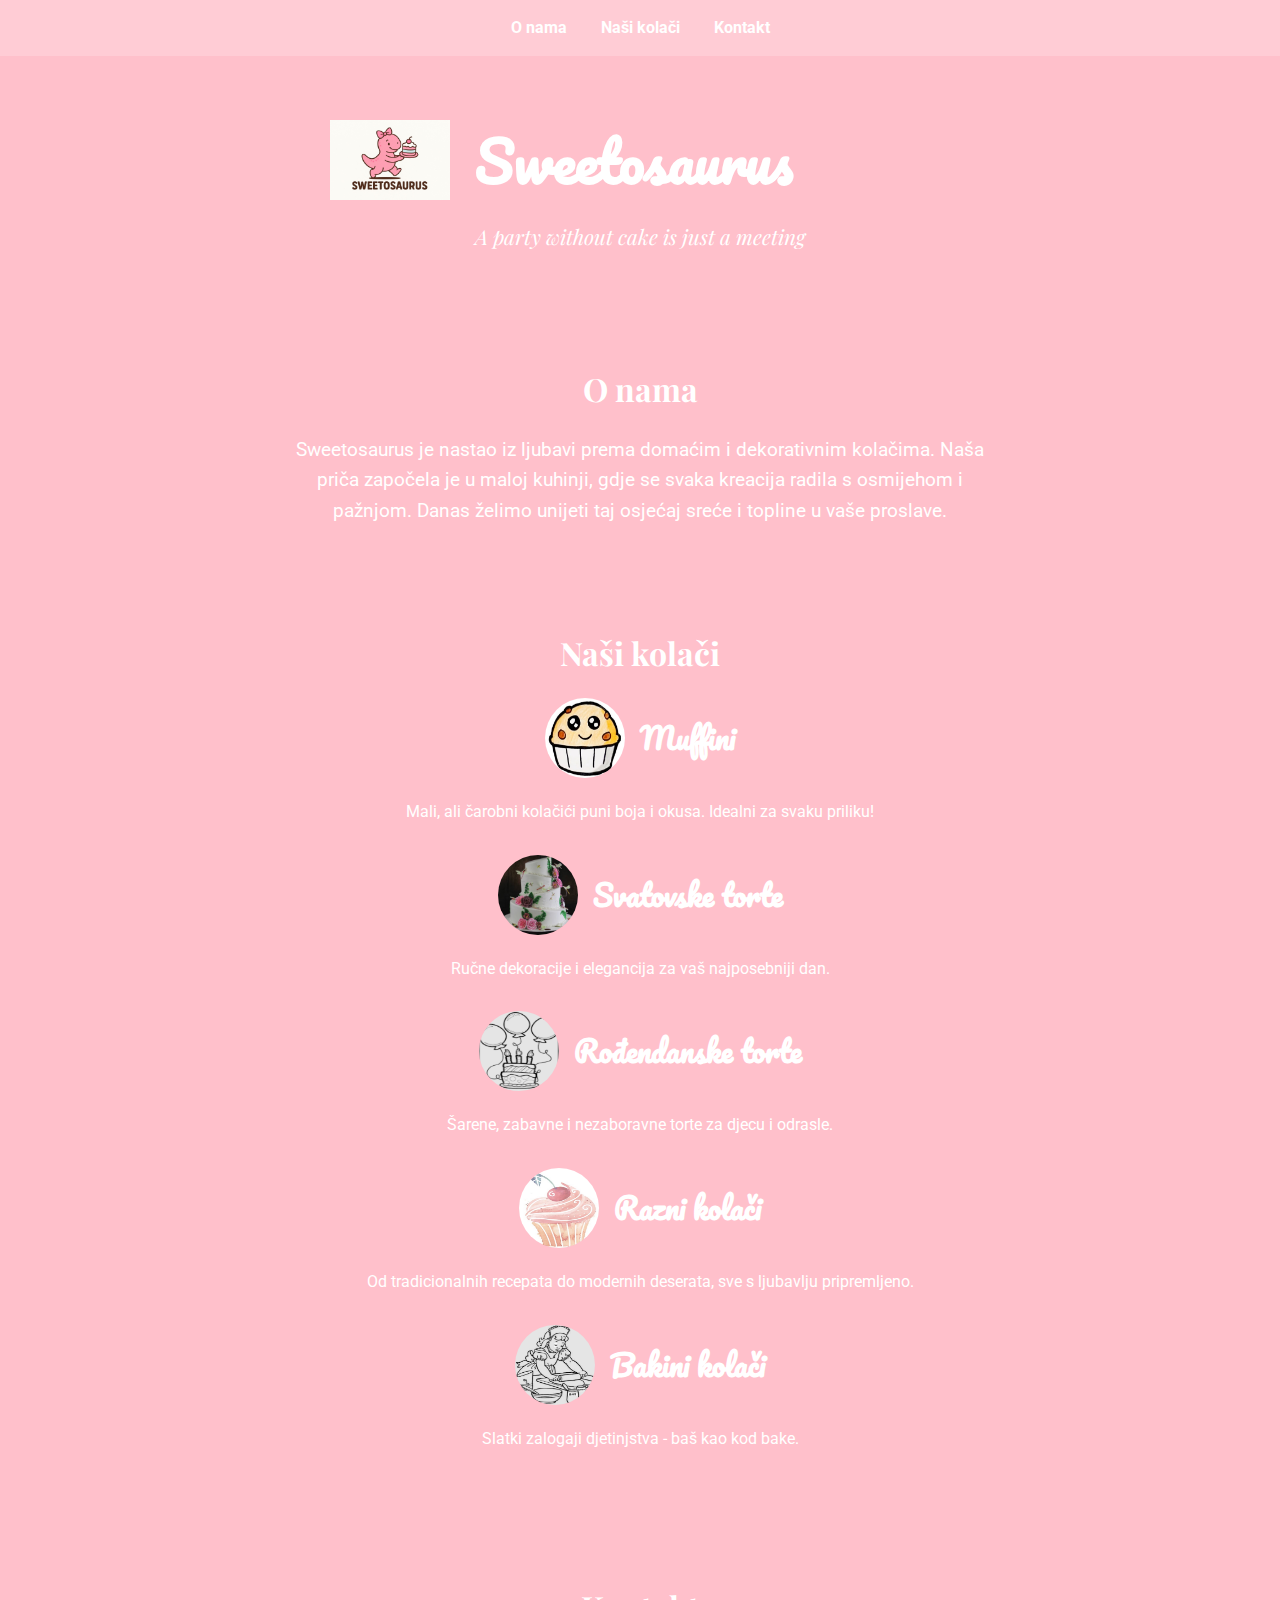
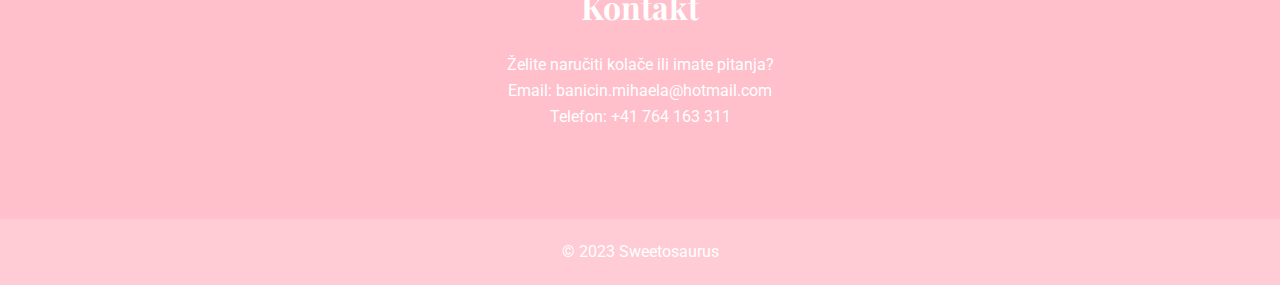
<file: index.html>
<!DOCTYPE html>
<html lang="hr">
<head>
    <meta charset="UTF-8">
    <meta name="viewport" content="width=device-width, initial-scale=1.0">
    <title>Little Heart Treats</title>
    <link rel="stylesheet" href="style.css">
    <!-- Google Fonts -->
    <link href="https://fonts.googleapis.com/css2?family=Pacifico&family=Playfair+Display:wght@600&family=Roboto:wght@300;400&display=swap" rel="stylesheet">
</head>
<body>
    <header>
        <nav>
            <ul>
                <li><a href="#about">O nama</a></li>
                <li><a href="#cakes">Naši kolači</a></li>
                <li><a href="#contact">Kontakt</a></li>
            </ul>
        </nav>

        <div class="hero">
           <h1><img src="logo.jpg" alt="Logo" class="logo logo-main">Sweetosaurus</h1> 
            <p class="slogan">A party without cake is just a meeting</p>
        </div>
    </header>

    <section id="about">
        <h2>O nama</h2>
        <p class="about-text">
            Sweetosaurus je nastao iz ljubavi prema domaćim i dekorativnim kolačima.  
            Naša priča započela je u maloj kuhinji, gdje se svaka kreacija radila s osmijehom i pažnjom.  
            Danas želimo unijeti taj osjećaj sreće i topline u vaše proslave.
        </p>
    </section>

    <section id="cakes">
        <h2>Naši kolači</h2>

        <div class="cake-group">
            <h3><a href="muffini.html"><img src="muffin23.jpg" alt="Logo" class="logo-small"> Muffini</a></h3>
            <p class="cake-description">Mali, ali čarobni kolačići puni boja i okusa. Idealni za svaku priliku!</p>
        </div>

        <div class="cake-group">
            <h3><a href="Svatovske.html"><img src="svatovska.jpg" alt="Logo" class="logo-small"> Svatovske torte</a></h3>
            <p class="cake-description">Ručne dekoracije i elegancija za vaš najposebniji dan.</p>
        </div>

        <div class="cake-group">
            <h3><a href="rodjendanske.html"><img src="rodjendanska.jpg" alt="Logo" class="logo-small"> Rođendanske torte</a></h3>
            <p class="cake-description">Šarene, zabavne i nezaboravne torte za djecu i odrasle.</p>
        </div>

        <div class="cake-group">
            <h3><a href="razni.html"><img src="razni.jpg" alt="Logo" class="logo-small"> Razni kolači</a></h3>
            <p class="cake-description">Od tradicionalnih recepata do modernih deserata, sve s ljubavlju pripremljeno.</p>
        </div>

        <div class="cake-group">
            <h3><a href="Bakini.html"><img src="bakini.jpg" alt="Logo" class="logo-small"> Bakini kolači</a></h3>
            <p class="cake-description">Slatki zalogaji djetinjstva - baš kao kod bake.</p>
        </div>
    </section>

    <section id="contact">
        <h2>Kontakt</h2>
        <p>Želite naručiti kolače ili imate pitanja?</p>
        <p>Email: banicin.mihaela@hotmail.com</p>
        <p>Telefon: +41 764 163 311 </p>
    </section>

    <footer>
        <p>&copy; 2023 Sweetosaurus</p>
    </footer>
</body>
</html>
</file>
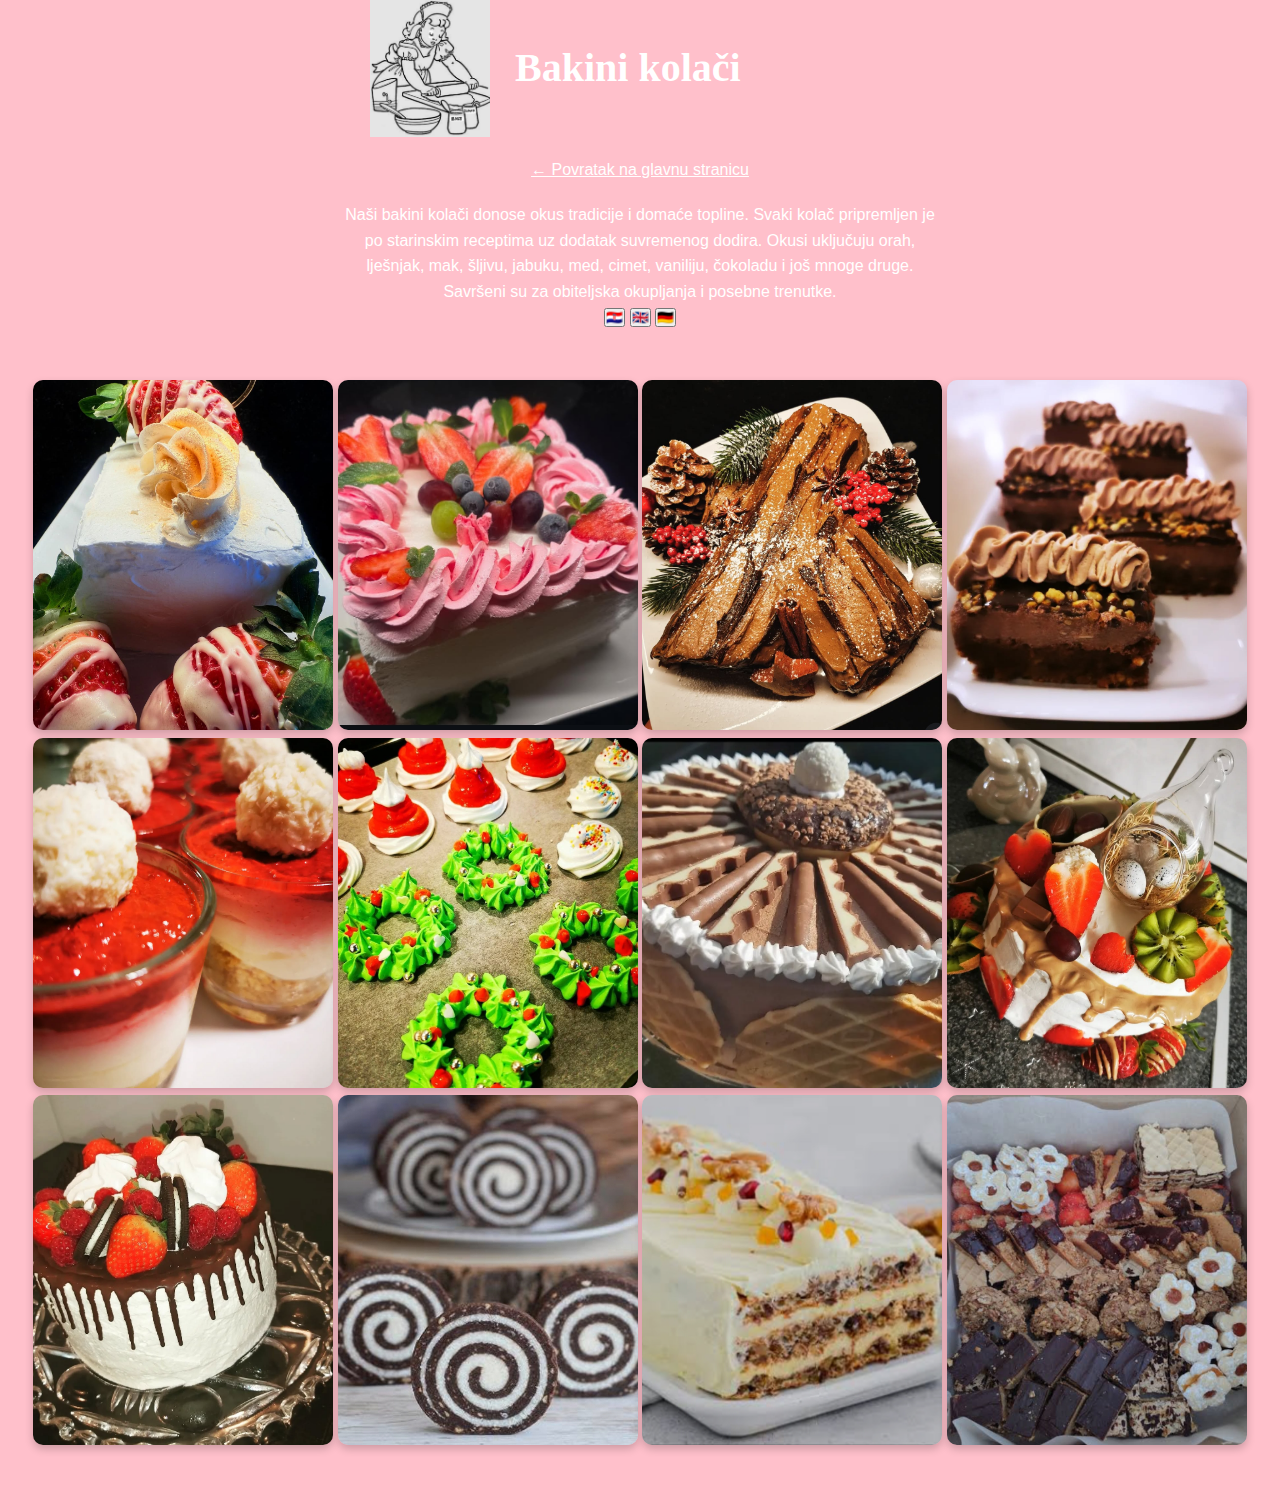
<file: Bakini.html>
<!DOCTYPE html>
<html lang="hr">
<head>
    <meta charset="UTF-8">
    <meta name="viewport" content="width=device-width, initial-scale=1.0">
    <title>Bakini kolači - Sweetosaurus</title>
    <link rel="stylesheet" href="style.css">
</head>
<body>
    <header class="bakini-header">
        <h1 class="bakini-title"><img src="bakini.jpg" alt="Logo" class="logo"><span data-key="bakini-title">Bakini kolači</span></h1>
        <a href="https://papazovicjosip.github.io/Sweetosaurus/" class="back-link" data-key="back-link">← Povratak na glavnu stranicu</a>
        <p class="cake-description" data-key="bakini-text">
            Naši bakini kolači donose okus tradicije i domaće topline.  
            Svaki kolač pripremljen je po starinskim receptima uz dodatak suvremenog dodira.  
            Okusi uključuju orah, lješnjak, mak, šljivu, jabuku, med, cimet, vaniliju, čokoladu i još mnoge druge.  
            Savršeni su za obiteljska okupljanja i posebne trenutke.
        </p>
    </header>

        <div class="lang-switcher">
        <button data-lang="hr">🇭🇷</button>
        <button data-lang="en">🇬🇧</button>
        <button data-lang="de">🇩🇪</button>
        </div>

    <main>
        <section class="cake-gallery">
            <img src="bakin1.jpg" alt="Bakini kolač 1" class="cake-image">
            <img src="bakin2.jpg" alt="Bakini kolač 2" class="cake-image">
            <img src="bakin3.jpg" alt="Bakini kolač 3" class="cake-image">
            <img src="bakin4.jpg" alt="Bakini kolač 4" class="cake-image">
            <img src="bakin5.jpg" alt="Bakini kolač 5" class="cake-image">
            <img src="bakin6.jpg" alt="Bakini kolač 6" class="cake-image">
            <img src="bakin7.jpg" alt="Bakin kolač 7" class="cake-image">
            <img src="bakin8.jpg" alt="Bakin kolač 8" class="cake-image">
            <img src="bakin9.jpg" alt="Bakin kolač 9" class="cake-image">
            <img src="bakin10.jpg" alt="Bakin kolač 10" class="cake-image">
            <img src="bakin11.jpg" alt="Bakin kolač 11" class="cake-image">
            <img src="bakin12.jpg" alt="Bakin kolač 12" class="cake-image">
        </section>
    </main>
    <script src="script.js"></script>
</body>
</html>
</file>
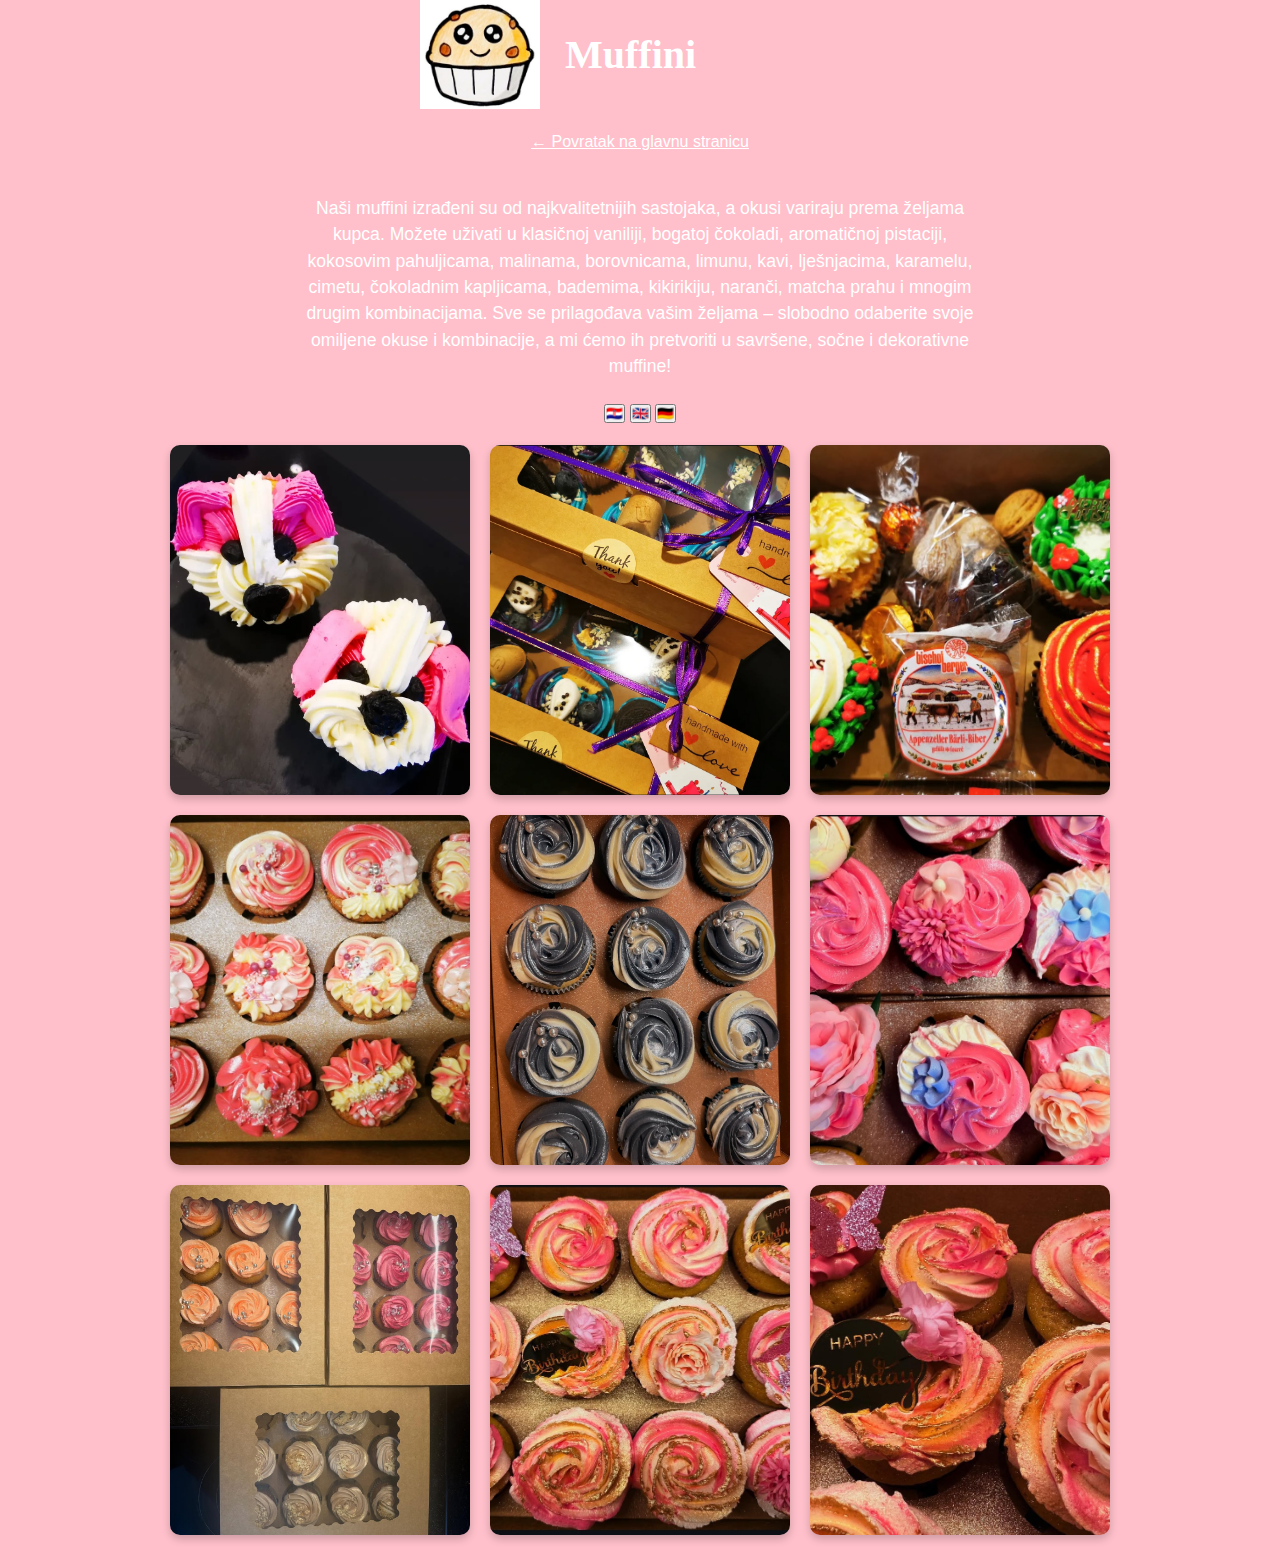
<file: muffini.html>
<!DOCTYPE html>
<html lang="hr">
<head>
    <meta charset="UTF-8">
    <meta name="viewport" content="width=device-width, initial-scale=1.0">
    <title>Muffini - Sweetosaurus</title>
    <link rel="stylesheet" href="style.css">

    
</head>
<body>
    <header>
        <h1 class="page-title"><img src="muffin23.jpg" alt="Logo" class="logo"><span data-key="muffins-title"> Muffini</span></h1>
        <a href="https://papazovicjosip.github.io/Sweetosaurus/" class="back-link" data-key="back-link">← Povratak na glavnu stranicu</a>
        <p class="muffin-description" data-key="muffins-text">
            Naši muffini izrađeni su od najkvalitetnijih sastojaka, a okusi variraju prema željama kupca.  
            Možete uživati u klasičnoj vaniliji, bogatoj čokoladi, aromatičnoj pistaciji, kokosovim pahuljicama, malinama, borovnicama, limunu, kavi, lješnjacima, karamelu, cimetu, čokoladnim kapljicama, bademima, kikirikiju, naranči, matcha prahu i mnogim drugim kombinacijama.  
            Sve se prilagođava vašim željama – slobodno odaberite svoje omiljene okuse i kombinacije, a mi ćemo ih pretvoriti u savršene, sočne i dekorativne muffine!
</p>

    </header>

    <div class="lang-switcher">
  <button data-lang="hr">🇭🇷</button>
  <button data-lang="en">🇬🇧</button>
  <button data-lang="de">🇩🇪</button>
</div>

    <main>
        <section class="muffin-gallery">
            <img src="muffin1.jpg" alt="Muffin 1" class="cake-image">
            <img src="muffin2.jpg" alt="Muffin 2" class="cake-image">
            <img src="muffin3.jpg" alt="Muffin 3" class="cake-image">
            <img src="muffin4.jpg" alt="Muffin 4" class="cake-image">
            <img src="muffin5.jpg" alt="Muffin 5" class="cake-image">
            <img src="muffin6.jpg" alt="Muffin 6" class="cake-image">
            <img src="muffin7.jpg" alt="Muffin 7" class="cake-image">
            <img src="muffin8.jpg" alt="Muffin 8" class="cake-image">
            <img src="muffin9.jpg" alt="Muffin 9" class="cake-image">
            
        </section>
    </main>
    <script src="script.js"></script>
</body>
</html>
</file>
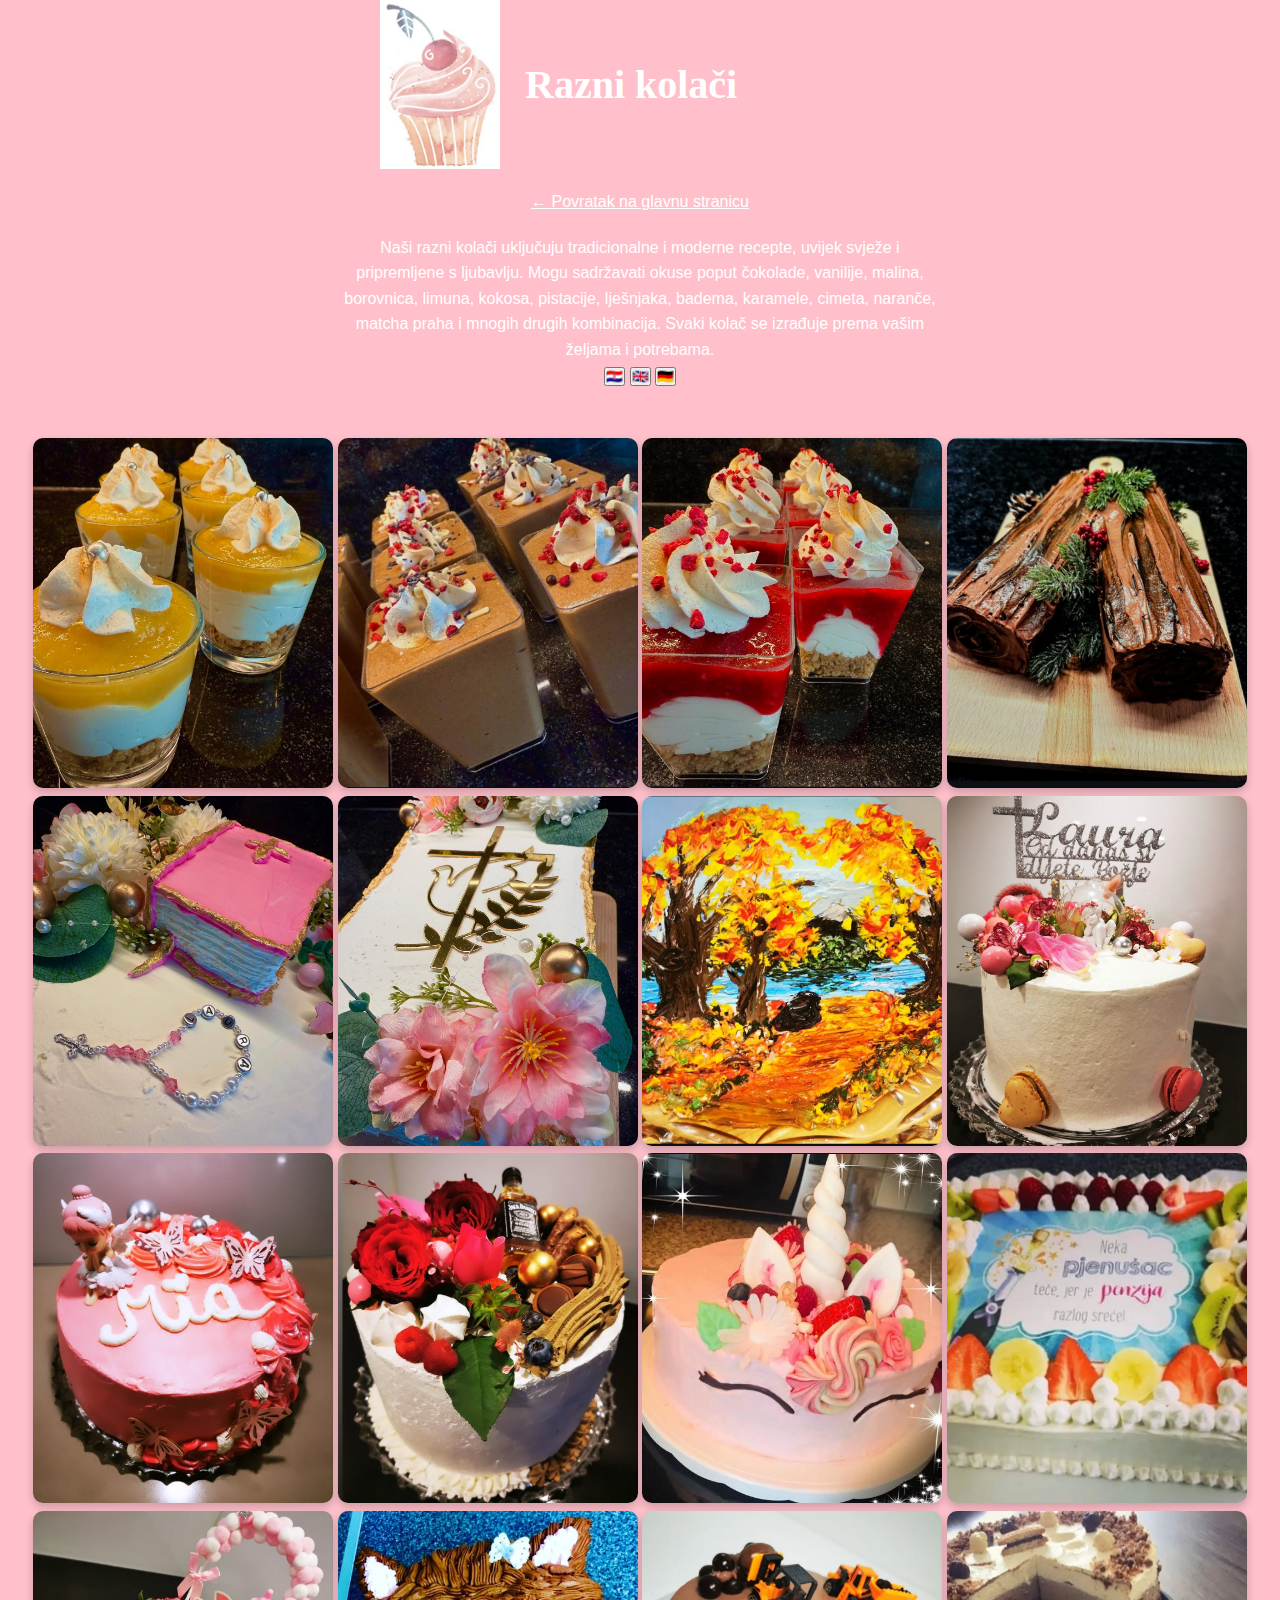
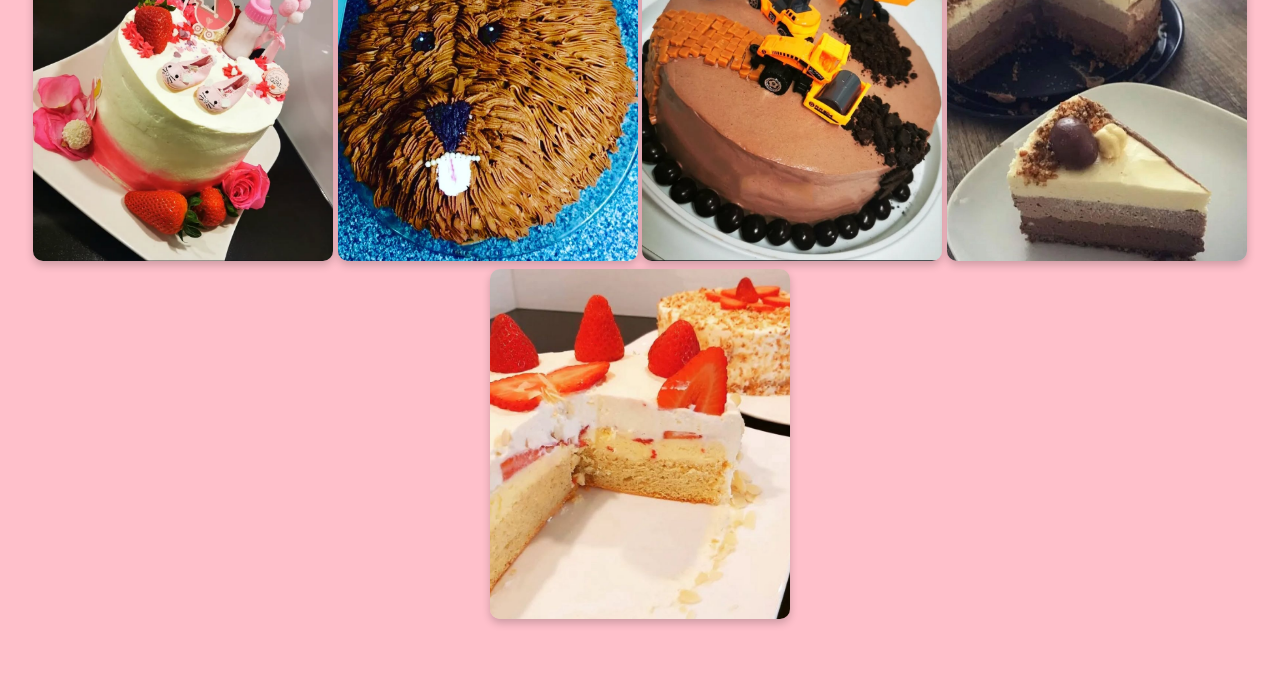
<file: razni.html>
<!DOCTYPE html>
<html lang="hr">
<head>
    <meta charset="UTF-8">
    <meta name="viewport" content="width=device-width, initial-scale=1.0">
    <title>Razni kolači - Sweetosaurus</title>
    <link rel="stylesheet" href="style.css">
</head>
<body>
    <header class="razni-header">
        <h1 class="razni-title"><img src="razni.jpg" alt="Logo" class="logo"><span data-key="razni-title">Razni kolači</span></h1>
        <a href="https://papazovicjosip.github.io/Sweetosaurus/" class="back-link" data-key="back-link">← Povratak na glavnu stranicu</a>
        <p class="cake-description" data-key="razni-text">
            Naši razni kolači uključuju tradicionalne i moderne recepte, uvijek svježe i pripremljene s ljubavlju.  
            Mogu sadržavati okuse poput čokolade, vanilije, malina, borovnica, limuna, kokosa, pistacije, lješnjaka, badema, karamele, cimeta, naranče, matcha praha i mnogih drugih kombinacija.  
            Svaki kolač se izrađuje prema vašim željama i potrebama.
        </p>
    </header>

        <div class="lang-switcher">
        <button data-lang="hr">🇭🇷</button>
        <button data-lang="en">🇬🇧</button>
        <button data-lang="de">🇩🇪</button>
        </div>

    <main>
        <section class="cake-gallery">
            <img src="razni1.jpg" alt="Kolač 1" class="cake-image">
            <img src="razni2.jpg" alt="Kolač 2" class="cake-image">
            <img src="razni3.jpg" alt="Kolač 3" class="cake-image">
            <img src="razni4.jpg" alt="Kolač 4" class="cake-image">
            <img src="razni5.jpg" alt="Kolač 5" class="cake-image">
            <img src="razni6.jpg" alt="Kolač 6" class="cake-image">
            <img src="razni7.jpg" alt="Kolač 7" class="cake-image">
            <img src="razni8.jpg" alt="Kolač 8" class="cake-image">
            <img src="razni9.jpg" alt="Kolač 9" class="cake-image">
            <img src="razni10.jpg" alt="Kolač 10" class="cake-image">
            <img src="razni11.jpg" alt="Kolač 11" class="cake-image">
            <img src="razni12.jpg" alt="Kolač 12" class="cake-image">
            <img src="razni13.jpg" alt="Kolač 13" class="cake-image">
            <img src="razni14.jpg" alt="Kolač 14" class="cake-image">
            <img src="razni15.jpg" alt="Kolač 15" class="cake-image">
            <img src="razni16.jpg" alt="Kolač 16" class="cake-image">
            <img src="razni17.jpg" alt="Kolač 17" class="cake-image">
        </section>
    </main>
    <script src="script.js"></script>
</body>
</html>
</file>
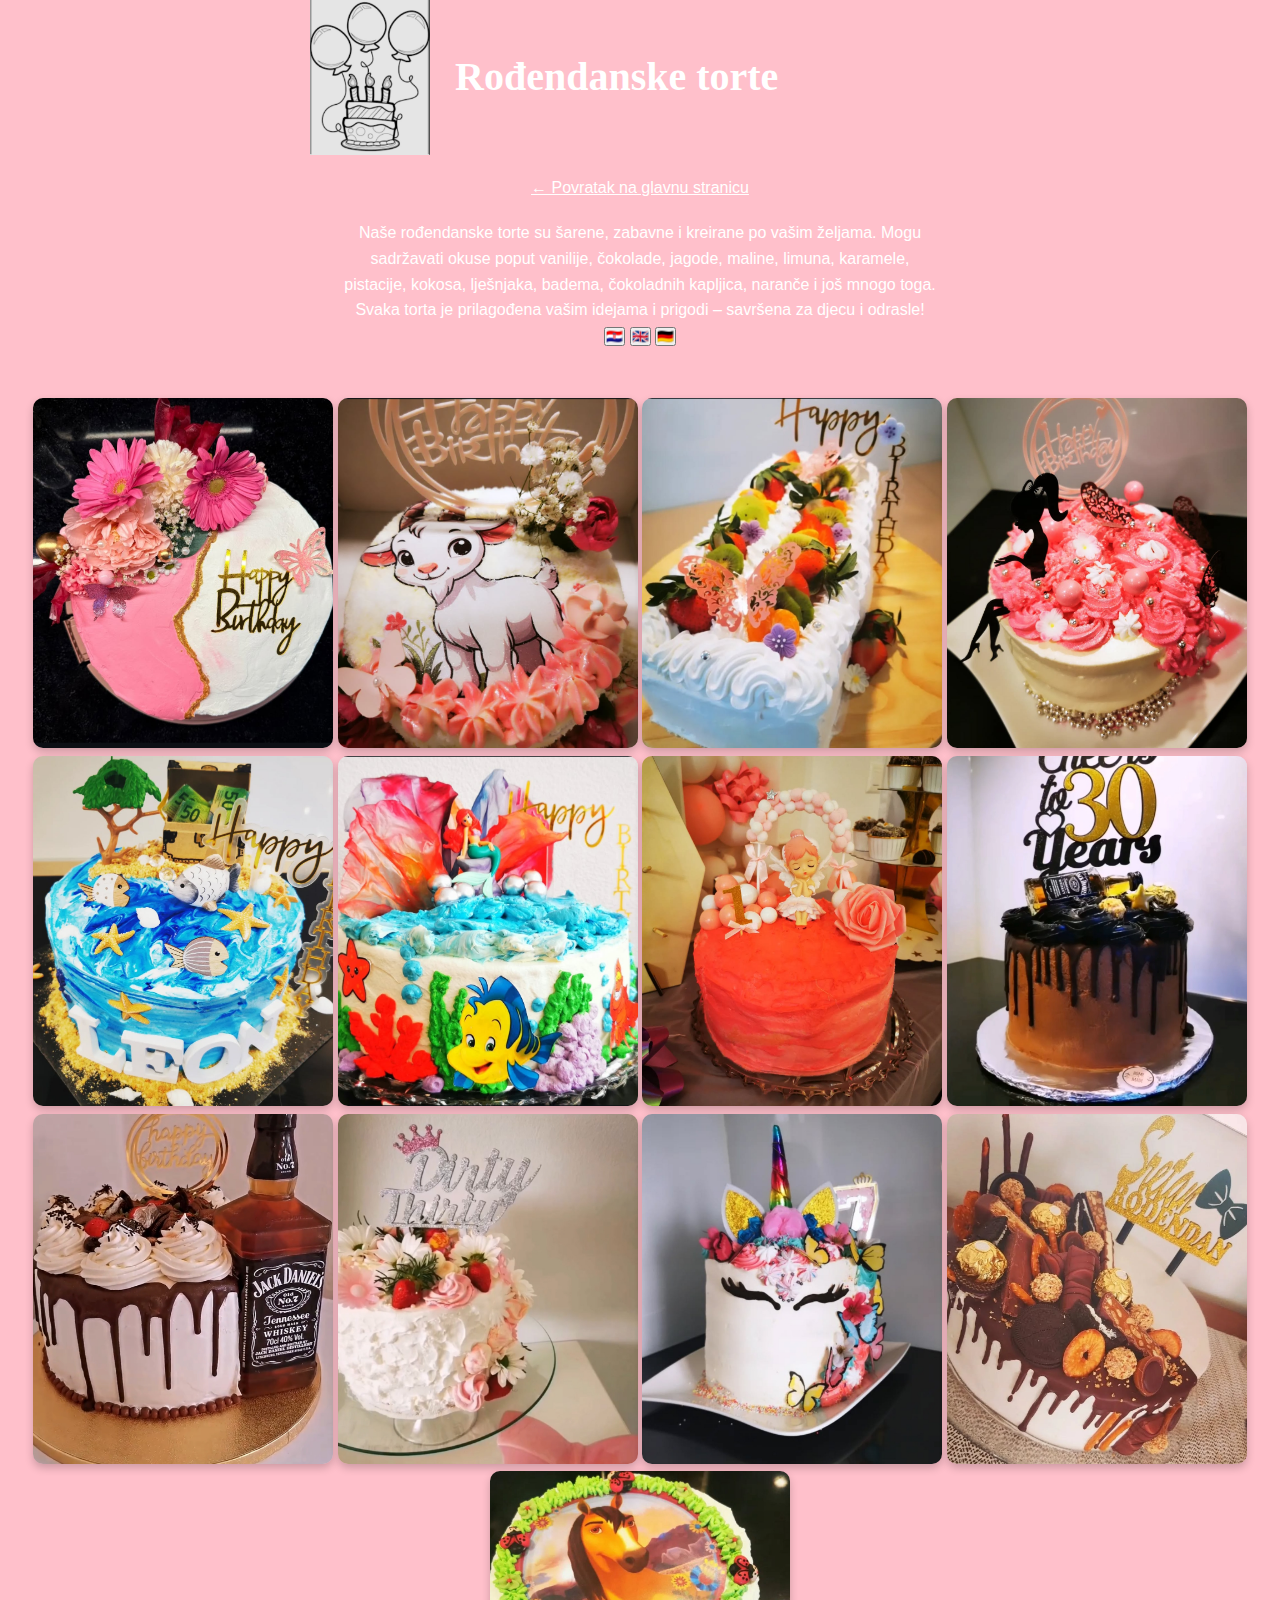
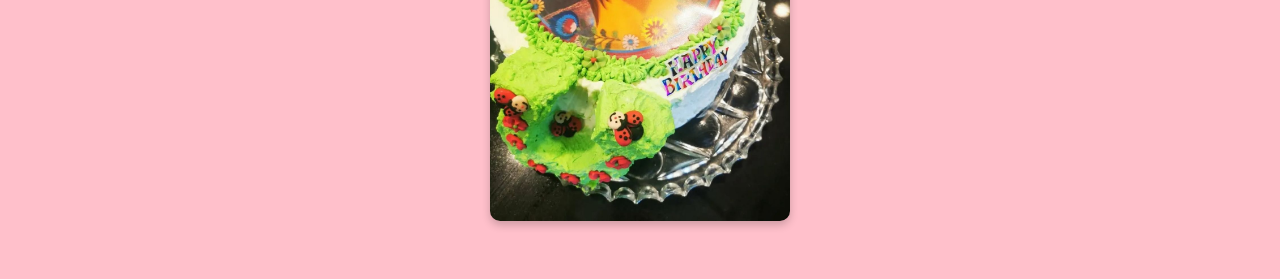
<file: rodjendanske.html>
<!DOCTYPE html>
<html lang="hr">
<head>
    <meta charset="UTF-8">
    <meta name="viewport" content="width=device-width, initial-scale=1.0">
    <title>Rođendanske torte - Sweetosaurus</title>
    <link rel="stylesheet" href="style.css">
</head>
<body>
    <header class="rodj-header">
        <h1 class="rodjendanske-title"><img src="rodjendanska.jpg" alt="Logo" class="logo"><span data-key="rodj-title">Rođendanske torte</span></h1>
        <a href="https://papazovicjosip.github.io/Sweetosaurus/" class="back-link" data-key="back-link">← Povratak na glavnu stranicu</a>
        <p class="cake-description" data-key="rodj-text">
            Naše rođendanske torte su šarene, zabavne i kreirane po vašim željama.  
            Mogu sadržavati okuse poput vanilije, čokolade, jagode, maline, limuna, karamele, pistacije, kokosa, lješnjaka, badema, čokoladnih kapljica, naranče i još mnogo toga.  
            Svaka torta je prilagođena vašim idejama i prigodi – savršena za djecu i odrasle!
        </p>
    </header>

    <div class="lang-switcher">
  <button data-lang="hr">🇭🇷</button>
  <button data-lang="en">🇬🇧</button>
  <button data-lang="de">🇩🇪</button>
</div>

    <main>
        <section class="cake-gallery">
            <img src="rodj1.jpg" alt="Rođendanska torta 1" class="cake-image">
            <img src="rodj2.jpg" alt="Rođendanska torta 2" class="cake-image">
            <img src="rodj3.jpg" alt="Rođendanska torta 3" class="cake-image">
            <img src="rodj4.jpg" alt="Rođendanska torta 4" class="cake-image">
            <img src="rodj5.jpg" alt="Rođendanska torta 5" class="cake-image">
            <img src="rodj6.jpg" alt="Rođendanska torta 6" class="cake-image">
            <img src="rodj7.jpg" alt="Rođendanska torta 7" class="cake-image">
            <img src="rodj8.jpg" alt="Rođendanska torta 8" class="cake-image">
            <img src="rodj9.jpg" alt="Rođendanska torta 9" class="cake-image">
            <img src="rodj10.jpg" alt="Rođendanska torta 10" class="cake-image">
            <img src="rodj11.jpg" alt="Rođendanska torta 11" class="cake-image">
            <img src="rodj12.jpg" alt="Rođendanska torta 12" class="cake-image">
            <img src="rodj13.jpg" alt="Rođendanska torta 13" class="cake-image">
        </section>
    </main>
    <script src="script.js"></script>
</body>
</html>
</file>
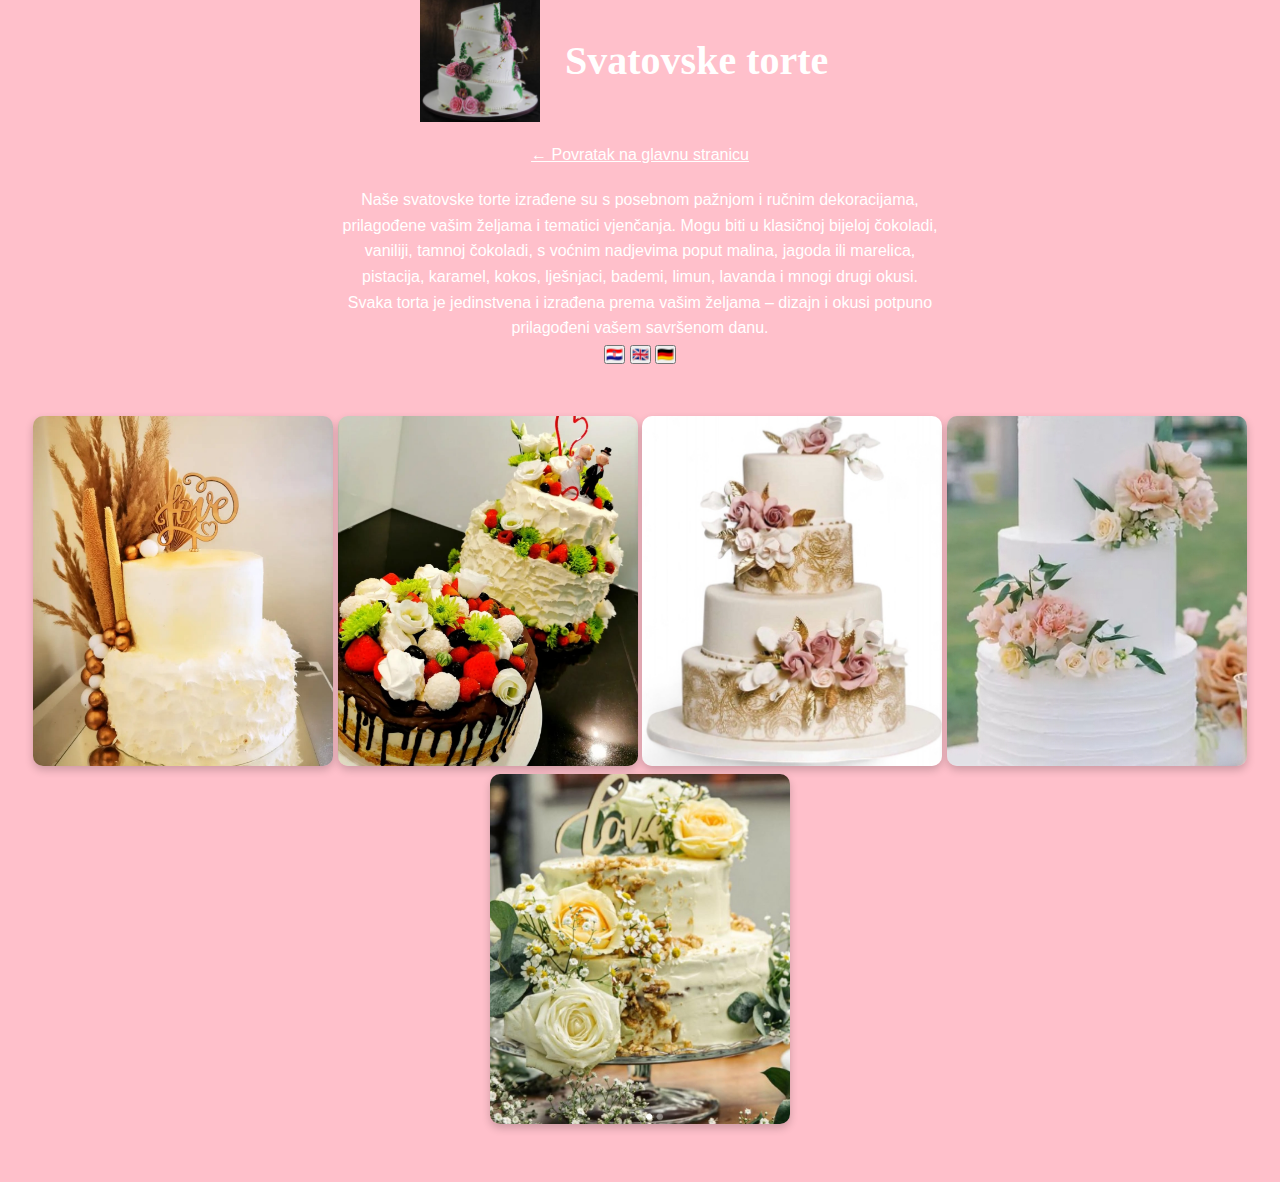
<file: Svatovske.html>
<!DOCTYPE html>
<html lang="hr">
<head>
    <meta charset="UTF-8">
    <meta name="viewport" content="width=device-width, initial-scale=1.0">
    <title>Svatovske torte - Sweetosaurus</title>
    <link rel="stylesheet" href="style.css">
</head>
<body>
    <header>
        <h1 class="page-title"><img src="svatovska.jpg" alt="Logo" class="logo"><span data-key="svat-title">Svatovske torte</span></h1>
        <a href="https://papazovicjosip.github.io/Sweetosaurus/" class="back-link" data-key="back-link">← Povratak na glavnu stranicu</a>
        <p class="cake-description" data-key="svat-text">
            Naše svatovske torte izrađene su s posebnom pažnjom i ručnim dekoracijama, prilagođene vašim željama i tematici vjenčanja.  
            Mogu biti u klasičnoj bijeloj čokoladi, vaniliji, tamnoj čokoladi, s voćnim nadjevima poput malina, jagoda ili marelica, pistacija, karamel, kokos, lješnjaci, bademi, limun, lavanda i mnogi drugi okusi.  
            Svaka torta je jedinstvena i izrađena prema vašim željama – dizajn i okusi potpuno prilagođeni vašem savršenom danu.
        </p>
    </header>

    <div class="lang-switcher">
    <button data-lang="hr">🇭🇷</button>
    <button data-lang="en">🇬🇧</button>
    <button data-lang="de">🇩🇪</button>
    </div>

    <main>
        <section class="cake-gallery">
            <img src="svatovska1.jpg" alt="Svatovska torta 1" class="cake-image">
            <img src="svatovska2.jpg" alt="Svatovska torta 2" class="cake-image">
            <img src="svatovska3.jpg" alt="Svatovska torta 3" class="cake-image">
            <img src="svatovska4.jpg" alt="Svatovska torta 4" class="cake-image">
            <img src="svatovska5.jpg" alt="Svatovska torta 5" class="cake-image">
            
        </section>
    </main>
    <script src="script.js"></script>
</body>
</html>
</file>
<file: style.css>
/* Reset */
* {
    margin: 0;
    padding: 0;
    box-sizing: border-box;
}

/* Body */
body {
    background-color:#ffc0cb ; /* baby roza #ffc0cb; */
    color: white;
    font-family: 'Roboto', sans-serif;
    line-height: 1.6;
    text-align: center;
    position: relative;
    overflow-x: hidden;
}



/* Navigacija */
nav {
    background-color: rgba(255, 255, 255, 0.2);
    padding: 15px;
}

nav ul {
    list-style: none;
}

nav ul li {
    display: inline;
    margin: 0 15px;
}

nav ul li a {
    color: white;
    text-decoration: none;
    font-weight: bold;
}

/* Hero sekcija */
.hero {
    text-align: center;
    padding: 60px 20px;
    position: relative;
    background-color: #ffc0cb;
    overflow: hidden;
    position: relative;
    z-index: 1;
}


.hero h1 {
    font-family: 'Pacifico', cursive;
    font-size: 3.5rem;
    display: flex;
    align-items: center;
    justify-content: flex-start;
    gap: 15px;
    margin-left: 310px;
    position: relative;
    z-index: 2;

}

.slogan {
    font-family: 'Playfair Display', serif;
    font-style: italic;
    margin-top: 15px;
    font-size: 1.3rem;
    position: relative;
    z-index: 2;
}

/* Sekcije */
section {
    padding: 50px 20px;
}

section h2 {
    font-family: 'Playfair Display', serif;
    font-size: 2rem;
    margin-bottom: 20px;
}

.about-text {
    font-size: 1.2rem;
    max-width: 700px;
    margin: auto;
}

/* Grupe kolača */
.cake-group {
    margin-bottom: 30px;
}

.cake-group h3 {
    font-family: 'Pacifico', cursive;
    font-size: 1.8rem;
    margin-bottom: 10px;
}

.cake-group h3 a {
    color: white;
    text-decoration: none;
    display: inline-flex;
    align-items: center;
    gap: 10px;
}

.cake-group h3 a:hover {
    text-decoration: underline;
}

.cake-description {
    font-size: 1rem;
    max-width: 600px;
    margin: auto;
}

/* Logo */
.logo {
    width: 120px;
    height: auto;
    vertical-align: middle;
    margin-right: 10px;
}

.logo-small {
    width: 80px;
    height: 80px;
    border-radius: 50px;
    vertical-align: middle;
    margin-right: 5px;
}

/* Kontakt */
#contact a {
    color: white;
    text-decoration: underline;
}

/* Footer */
footer {
    text-align: center;
    padding: 20px;
    background-color: rgba(255, 255, 255, 0.2);
    margin-top: 40px;
}

/* Povratak na main (podstranice) */
.back-link {
    display: inline-block;
    margin: 20px 0;
    color: white;
    text-decoration: underline;
    font-size: 1rem;
}

/* Muffin galerija */
.muffin-gallery {
    display: flex;
    flex-wrap: wrap;
    justify-content: center;
    gap: 20px;
    padding: 20px;
}

/* Slike muffina */
.cake-image {
    width: 300px;      
    max-width: 300px;    
    height: 350px;
    object-fit: cover;
    border-radius: 10px;
    box-shadow: 0 4px 8px rgba(0,0,0,0.2);
    transition: transform 0.3s;
}

.cake-image:hover {
    transform: scale(1.05); 
}
.muffin-description {
    max-width: 700px;
    margin: 20px auto;
    font-size: 1.1rem;
    color: white;
    line-height: 1.5;
}

.page-title {
    display: flex;
    align-items: center;
    justify-content: flex-start; 
    gap: 15px; 
    margin-left: 420px; 
    font-family: 'Pacifico', cursive;
    font-size: 2.5rem;
}
.rodjendanske-title {
    display: flex;
    align-items: center;
    justify-content: flex-start;
    gap: 15px;
    margin-left: 310px;
    font-family: 'Pacifico', cursive;
    font-size: 2.5rem;
}
.rodj-header {
    text-align: center; /* sve unutar headera ide lijevo */
}
.razni-header {
    text-align: center; /* header lijevo poravnan */
}

.razni-title {
    display: flex;
    align-items: center;
    justify-content: flex-start;
    gap: 15px;
    margin-left: 380px; /* pomak od lijevog ruba */
    font-family: 'Pacifico', cursive;
    font-size: 2.5rem;
}
.bakini-header {
    text-align: center; /* header poravnat lijevo */
}

.bakini-title {
    display: flex;
    align-items: center;
    justify-content: flex-start;
    gap: 15px;
    margin-left: 370px; /* mala udaljenost od lijevog ruba */
    font-family: 'Pacifico', cursive;
    font-size: 2.5rem;
}
.logo-main {
    margin-left: center; /* koliko želiš da ide ulijevo */
}
</file>
